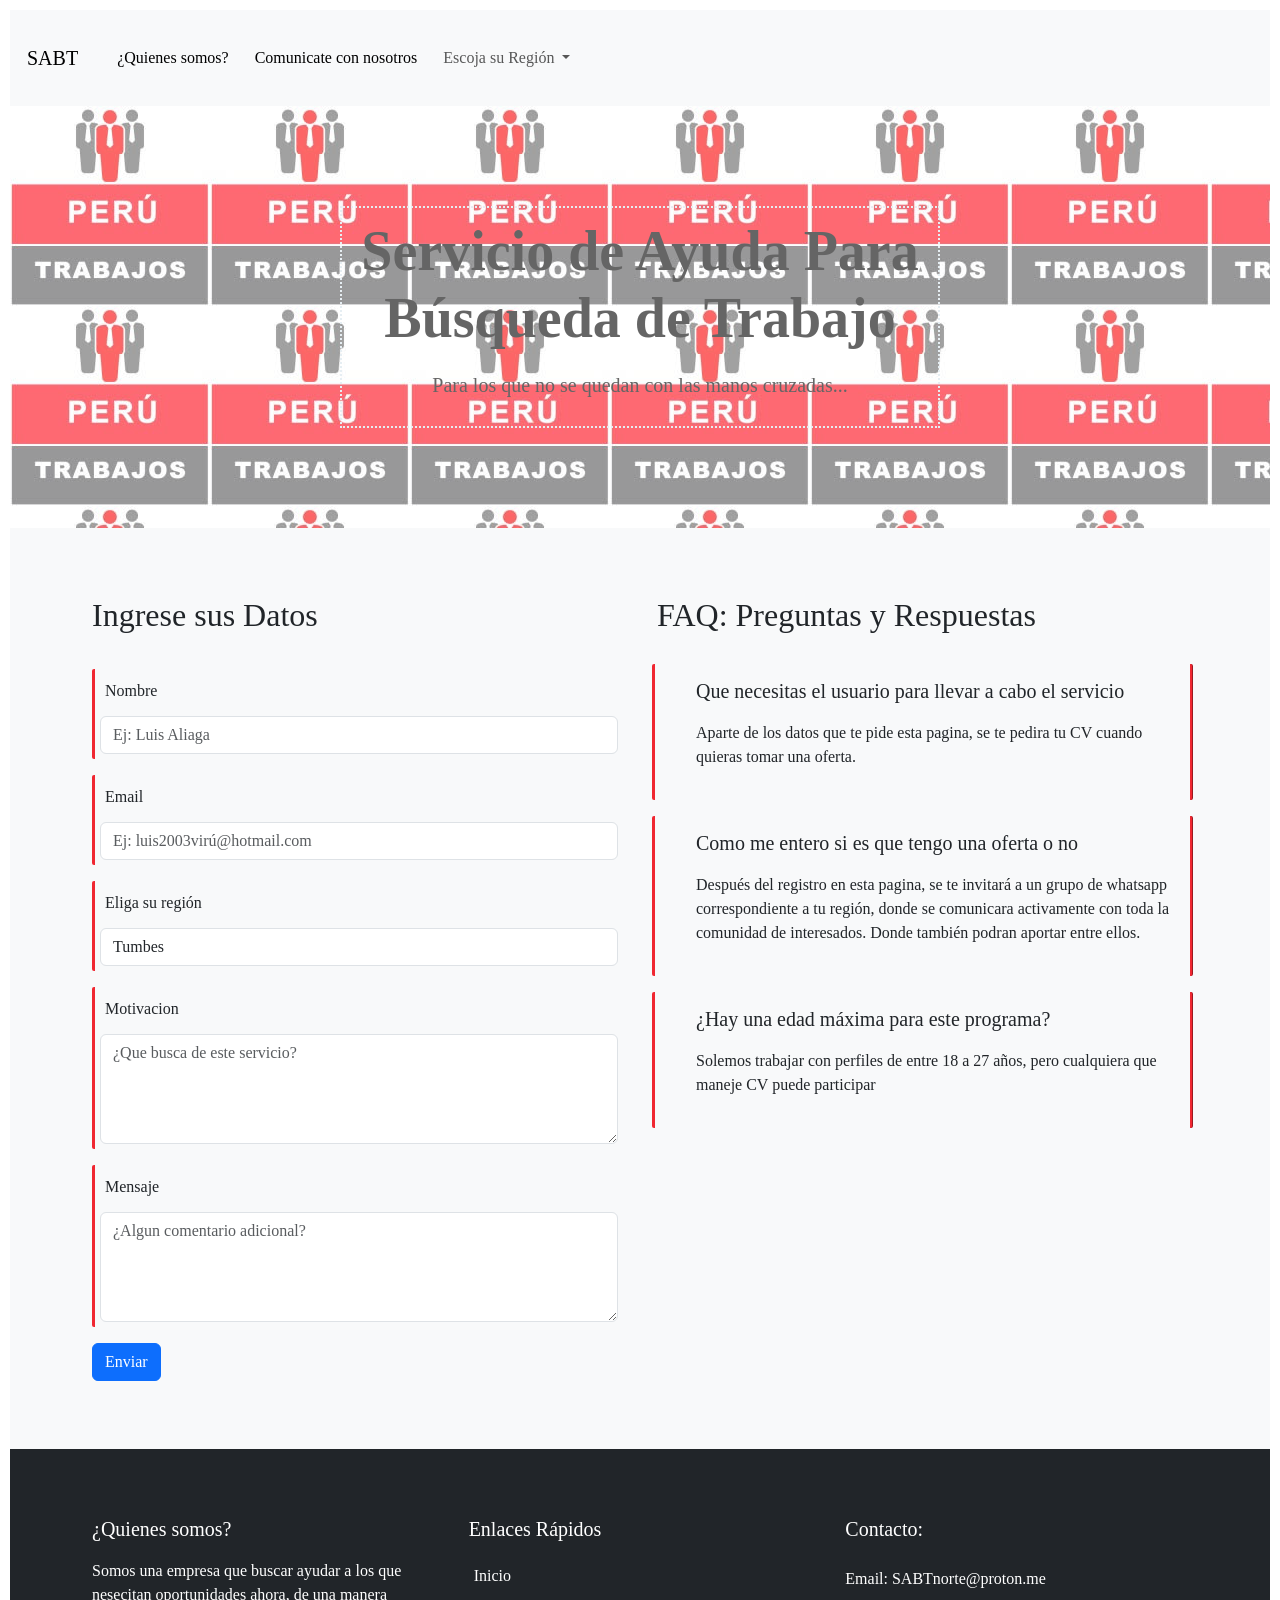
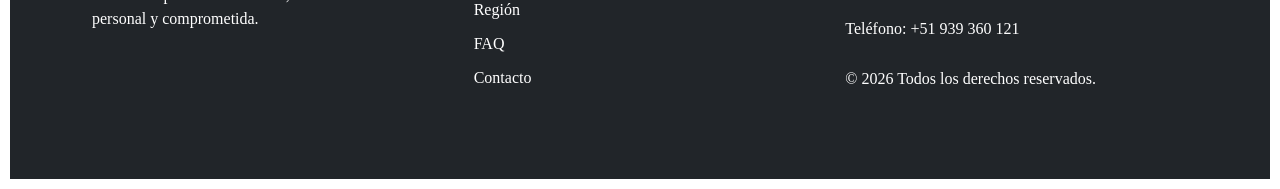
<file: index.html>
<!DOCTYPE html>
<html lang="es">
<head>
    <meta charset="UTF-8">
    <title>Servicio de Ayuda Para Búsqueda de Trabajo en el Norte del Perú</title>
    <link rel="stylesheet" href="estilos.css">
    <link href="https://cdn.jsdelivr.net/npm/bootstrap@5.3.8/dist/css/bootstrap.min.css" rel="stylesheet">
</head>

<nav class="navbar navbar-expand-lg bg-body-tertiary">
  <div class="container-fluid">
    <a class="navbar-brand" href="#">SABT</a>
    <button class="navbar-toggler" type="button" data-bs-toggle="collapse" data-bs-target="#navbarSupportedContent" aria-controls="navbarSupportedContent" aria-expanded="false" aria-label="Toggle navigation">
      <span class="navbar-toggler-icon"></span>
    </button>
    <div class="collapse navbar-collapse" id="navbarSupportedContent">
      <ul class="navbar-nav me-auto mb-2 mb-lg-0">
        <li class="nav-item">
          <a class="nav-link active" aria-current="page" href="#">¿Quienes somos?</a>
        </li>
        <li class="nav-item">
          <a class="nav-link active" aria-current="page" href="#">Comunicate con nosotros</a>
        </li>
        <li class="nav-item dropdown">
          <a class="nav-link dropdown-toggle" href="#" role="button" data-bs-toggle="dropdown" aria-expanded="false">
            Escoja su Región
          </a>
          <ul class="dropdown-menu">
            <li><hr class="dropdown-divider"></li>
            <li><a class="dropdown-item" href="#">Costa</a></li>
            <li><a class="dropdown-item" href="#">Sierra</a></li>
            <li><a class="dropdown-item" href="#">Selva</a></li>
          </ul>
        </li>
      </ul>
    </div>
  </div>
</nav>

<section class="hero-section text-center">
        <div class="maincontainer">
            <h1 class="display-4 fw-bold">Servicio de Ayuda Para Búsqueda de Trabajo</h1>
            <p class="lead">Para los que no se quedan con las manos cruzadas...</p>
        </div>
    </section>

    <section class="py-5 bg-light">
        <div class="container">
            <div class="row">
                <div class="col-lg-6">
                    <h2 class="mb-4">Ingrese sus Datos</h2>
                    <form>
                        <div class="mb-3">
                            <label for="nombre" class="form-label">Nombre</label>
                            <input type="text" class="form-control" id="nombre" placeholder="Ej: Luis Aliaga" required>
                        </div>
                        <div class="mb-3">
                            <label for="email2" class="form-label">Email</label>
                            <input type="email" class="form-control" id="email2" placeholder="Ej: luis2003virú@hotmail.com" required>
                        </div>
                        <div class="mb-3">
                            <label for="email2" class="form-label">Eliga su región</label>
                            <select class="form-control" id="mensaje" required>
                                    <option>Tumbes</option>
                                    <option>Piura</option>
                                    <option>Cajamarca</option>
                                    <option>Lambayeque</option>
                                    <option>La Libertad</option>
                                </select>
                        </div>
                        <div class="mb-3">
                            <label for="mensaje" class="form-label">Motivacion</label>
                            <textarea class="form-control" id="mensaje" rows="4" placeholder="¿Que busca de este servicio?" required></textarea>
                        </div>
                        <div class="mb-3">
                            <label for="mensaje" class="form-label">Mensaje</label>
                            <textarea class="form-control" id="mensaje" rows="4" placeholder="¿Algun comentario adicional?" required></textarea>
                        </div> 
                        <button type="submit" class="btn btn-primary">Enviar</button>
                    </form>
                </div>
                
                <div class="col-lg-6">
                    <h2 class="mb-4">FAQ: Preguntas y Respuestas</h2>
                    <div class="d-flex mb-3">
                        <i class="bi bi-envelope-fill text-primary me-3 fs-4"></i>
                        <div>
                            <h5>Que necesitas el usuario para llevar a cabo el servicio</h5>
                            <p>Aparte de los datos que te pide esta pagina, se te pedira tu CV cuando quieras tomar una oferta.</p>
                        </div>
                    </div>
                    <div class="d-flex mb-3">
                        <i class="bi bi-telephone-fill text-primary me-3 fs-4"></i>
                        <div>
                            <h5>Como me entero si es que tengo una oferta o no</h5>
                            <p>Después del registro en esta pagina, se te invitará a un grupo de whatsapp correspondiente a tu región, donde se comunicara activamente con toda la comunidad de interesados. Donde también podran aportar entre ellos.</p>
                        </div>
                    </div>
                    <div class="d-flex mb-3">
                        <i class="bi bi-geo-alt-fill text-primary me-3 fs-4"></i>
                        <div>
                            <h5>¿Hay una edad máxima para este programa?</h5>
                            <p>Solemos trabajar con perfiles de entre 18 a 27 años, pero cualquiera que maneje CV puede participar</p>
                        </div>
                    </div>
                </div>
            </div>
        </div>
    </section>

<footer class="bg-dark text-white py-5">
  <div class="container">
  <div class="row">
  <div class="col-md-4">
    <h5>¿Quienes somos?</h5>
    <p>Somos una empresa que buscar ayudar a los que nesecitan oportunidades ahora, de una manera personal y comprometida.</p>
  </div>
  <div class="col-md-4">
    <h5>Enlaces Rápidos</h5>
    <ul class="list-unstyled">
        <li><a href="#" class="text-white text-decoration-none">Inicio</a></li>
        <li><a href="#" class="text-white text-decoration-none">Región</a></li>
        <li><a href="#" class="text-white text-decoration-none">FAQ</a></li>
        <li><a href="#" class="text-white text-decoration-none">Contacto</a></li>
    </ul>
  </div>
  <div class="col-md-4">
    <h5>Contacto:</h5>
    <p class="mt-3">Email: SABTnorte@proton.me </p>
    <p class="mt-3">Teléfono: +51 939 360 121</p>
    <p class="mt-3">© 2026 Todos los derechos reservados.</p>
  </div>
  </div>
  </div>
</footer>

<link href="https://cdn.jsdelivr.net/npm/bootstrap@5.3.8/dist/css/bootstrap.min.css">
<script src="https://cdn.jsdelivr.net/npm/bootstrap@5.3.8/dist/js/bootstrap.bundle.min.js"></script>
</file>
<file: estilos.css>
*{
    margin: 0;
    padding: 5px;
    font-family: Cambria, Cochin, Georgia, Times, 'Times New Roman', serif
}
.hero-section {
    background-image: url(perut.jpg);
    border-radius: 10px;
    opacity: 0.6;
    padding: 100px;
    color: rgb(228, 34, 34);
}
.maincontainer{
    border: 2px solid #d6e3ec;
    border-style: dotted;
    padding: 5px;
    max-width: 600px;
    margin: 0 auto;
    color: rgb(0, 0, 0);
}
.mb-3{
    border-radius: 2px;
    border-left: 3px solid #f02731;
    border-left-style: solid;
}

.d-flex{
    border-radius: 2px;
    border-right: 3px solid #f02731;
    border-right-style: ridge;
}
img{
    content-visibility: auto;
    object-fit: scale-down;
    object-position: right;
}
</file>
